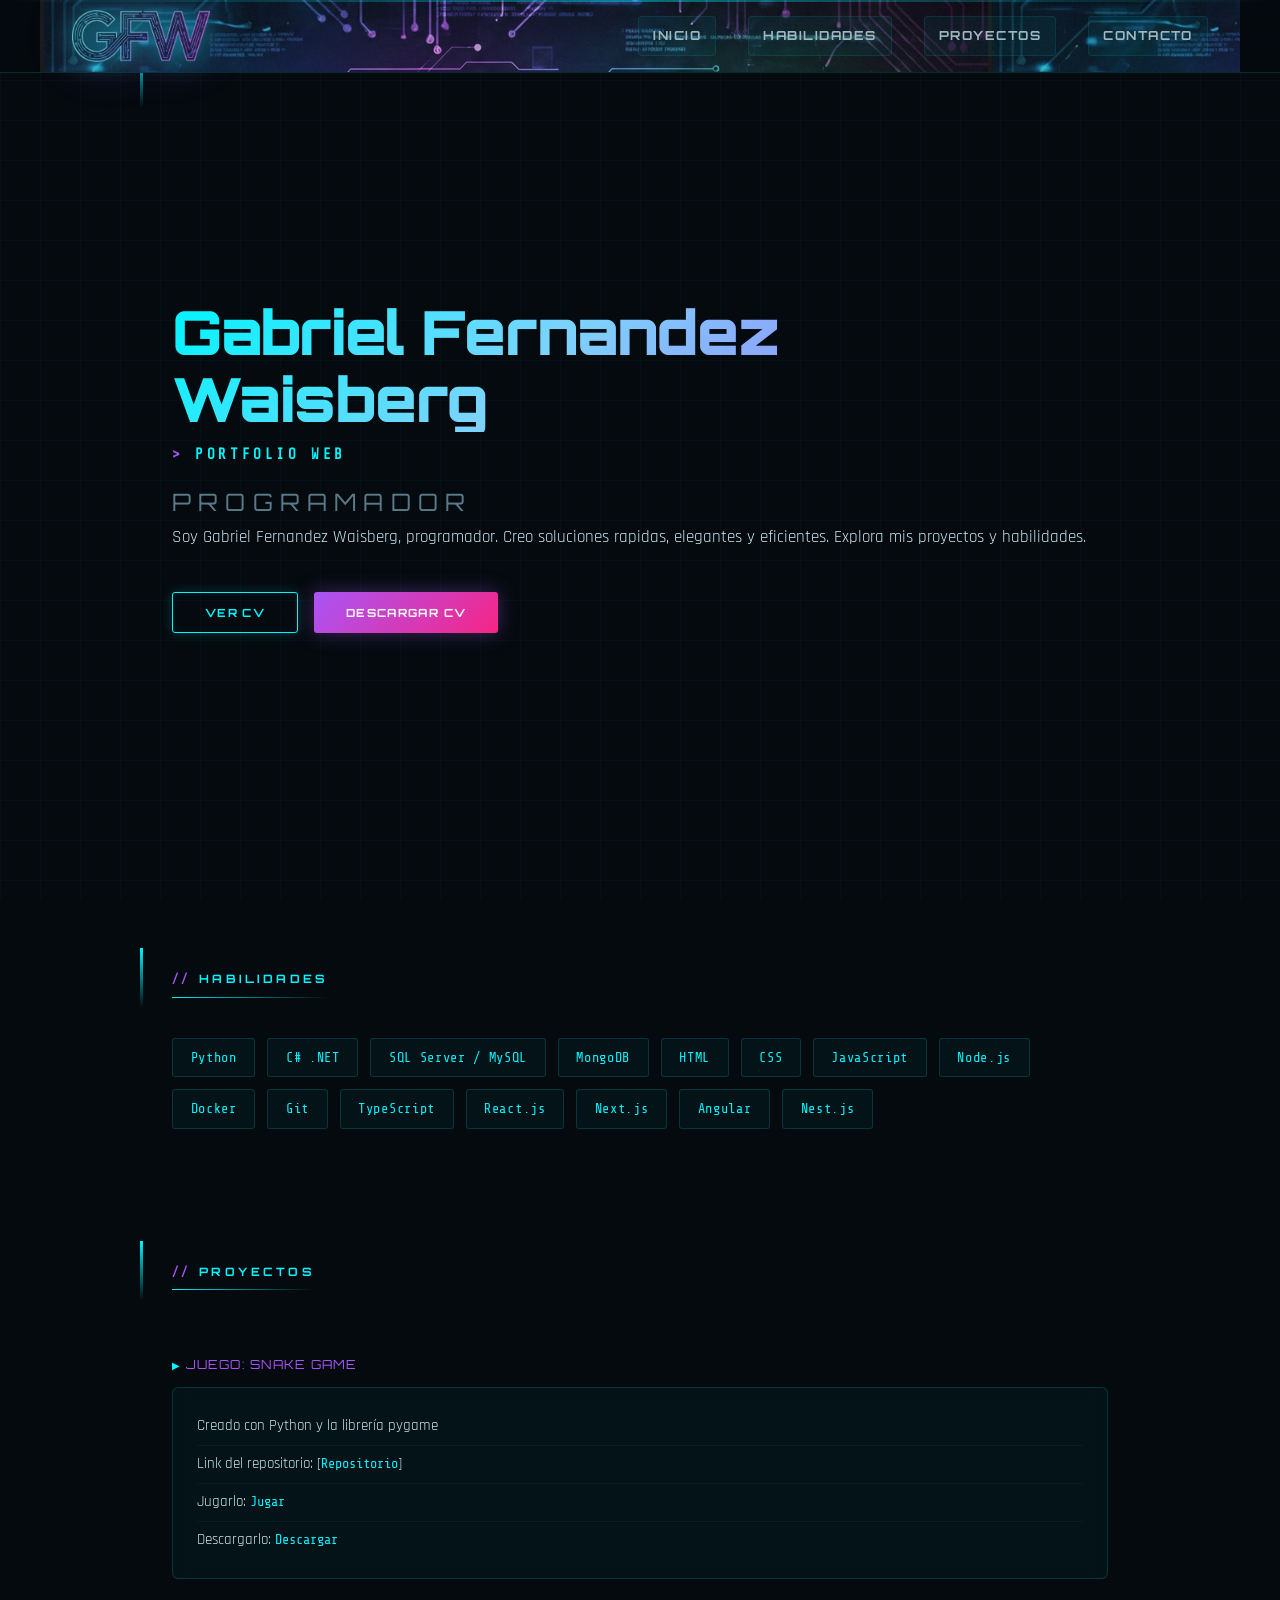
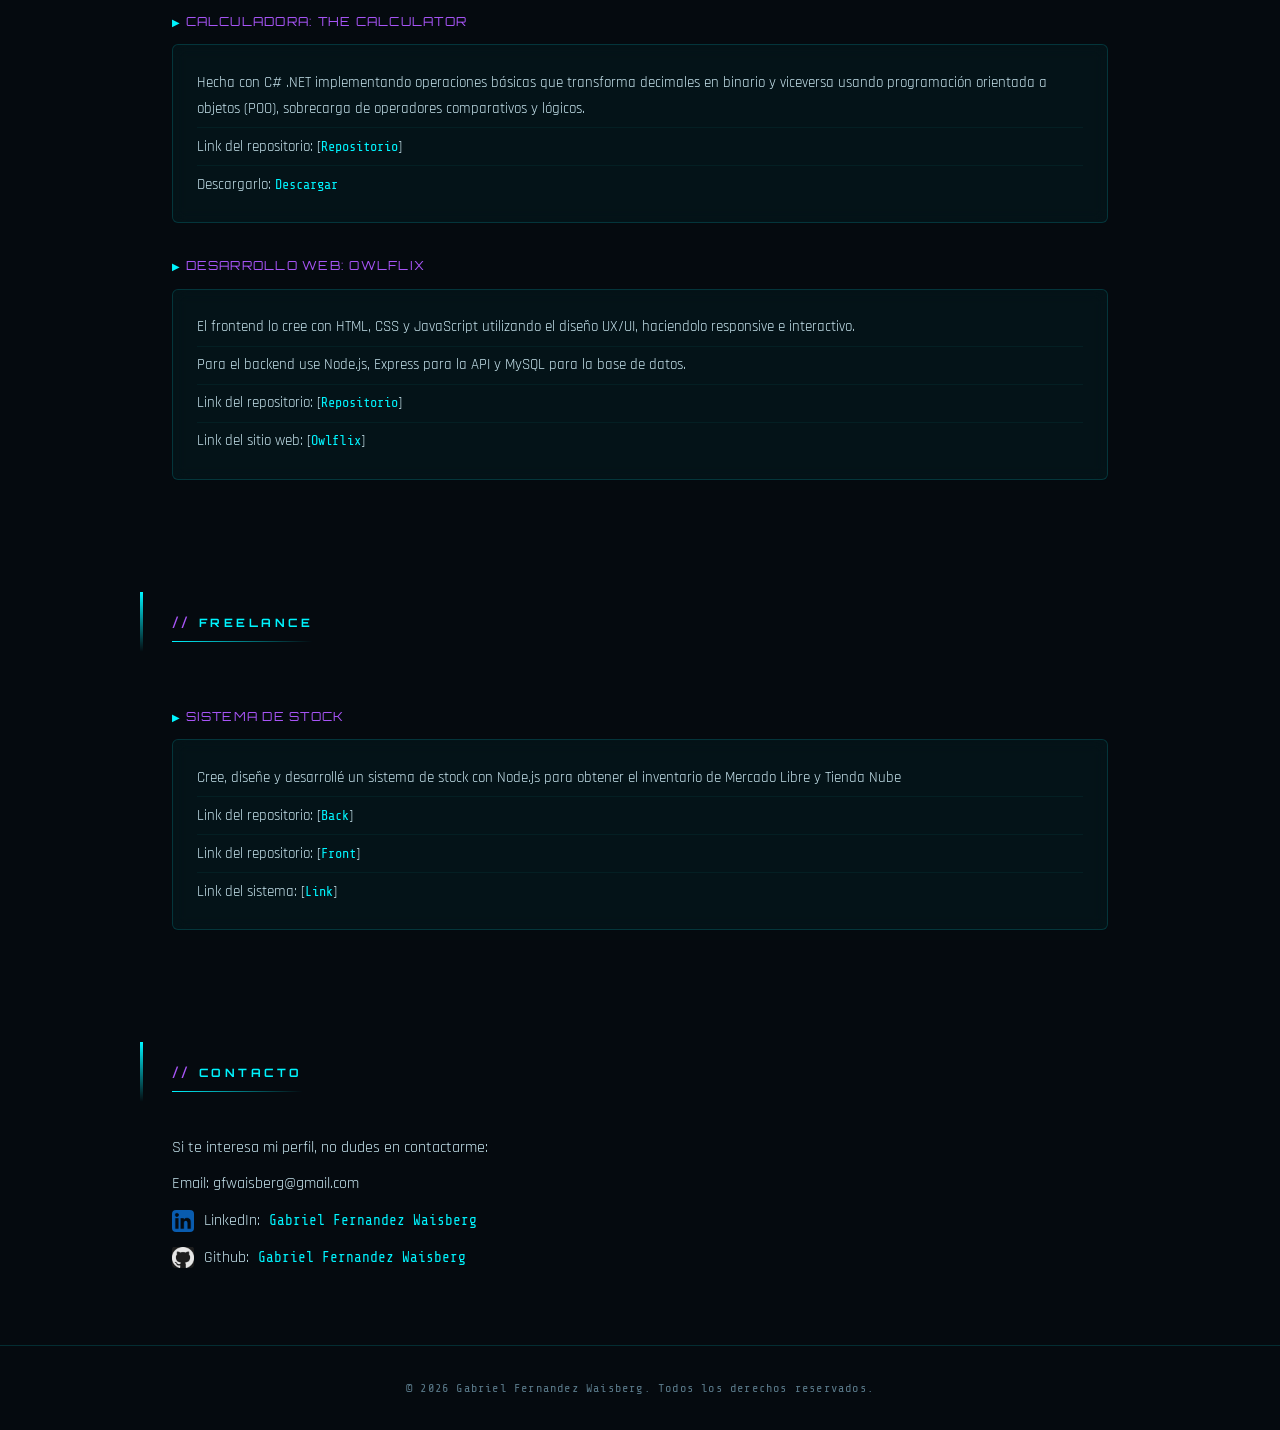
<file: index.html>
<!DOCTYPE html>
<html lang="en">

<head>
    <meta charset="UTF-8">
    <meta name="viewport" content="width=device-width, initial-scale=1.0">

    <link rel="stylesheet" href="./assets/css/style.css">
    <link rel="shortcut icon" href="./assets/img/icono.ico" type="image/x-icon">

    <title>Porfolio</title>
</head>

<body>
    <header>
        <nav>
            <div id="img-logo">
                <img src="./assets/img/logo.webp" alt="Logo">
            </div>
            <div id="redirects">
                <a href="#inicio">Inicio</a>
                <!-- <a href="#sobreMi">Acerca de</a> -->
                <a href="#habilidades">Habilidades</a>
                <a href="#proyectos">Proyectos</a>
                <a href="#contacto">Contacto</a>
            </div>
        </nav>
    </header>
    <main>
        <section id="inicio">
            <h1>Gabriel Fernandez Waisberg</h1>
            <h3>Portfolio Web</h3>
            <h2>Programador</h2>
            <p>Soy Gabriel Fernandez Waisberg, programador. Creo soluciones rapidas, elegantes y eficientes. Explora mis proyectos y habilidades.</p>
            <div>
                <button id="btn-ver">Ver CV</button>
                <button id="btn-descargar"><a href="./assets/docs/CVGabrielFernandezWaisberg.pdf"
                        download="CV Gabriel Fernandez Waisberg.pdf">Descargar CV</a></button>
            </div>
        </section>

        <section id="habilidades">
            <h4>HABILIDADES</h4>

            <ul>
                <li>Python</li>
                <li>C# .NET</li>
                <li>SQL Server / MySQL</li>
                <li>MongoDB</li>
                <li>HTML</li>
                <li>CSS</li>
                <li>JavaScript</li>
                <li>Node.js</li>
                <li>Docker</li>
                <li>Git</li>
                <li>TypeScript</li>
                <li>React.js</li>
                <li>Next.js</li>
                <li>Angular</li>
                <li>Nest.js</li>
            </ul>
        </section>

        <section id="proyectos">
            <h4>PROYECTOS</h4>
            <p>Juego: Snake Game</p>
            <ul id="juego">
                <li>Creado con Python y la librería pygame</li>
                <li>Link del repositorio: [<a href="https://github.com/GaboFW/Snake_game.git"
                        target="_blank">Repositorio</a>]</li>
                <li>Jugarlo: <a href="./proyectos/game/index.html" target="_blank">Jugar</a></li>
                <li>Descargarlo: <a href="./proyectos/game/Snake Game.zip" download="Snake Game.zip">Descargar</a></li>
            </ul>

            <p>Calculadora: The Calculator</p>
            <ul id="calculadora">
                <li>Hecha con C# .NET implementando operaciones básicas que transforma decimales en binario y viceversa
                    usando programación orientada a objetos (POO), sobrecarga de operadores comparativos y lógicos.</li>
                <li>Link del repositorio: [<a href="https://github.com/GaboFW/The-Calculator.git"
                        target="_blank">Repositorio</a>]</li>
                <li>Descargarlo: <a href="./proyectos/calculadora/The Calculator.zip"
                        download="The Calculator.zip">Descargar</a></li>
            </ul>

            <p>Desarrollo web: Owlflix</p>
            <ul id="owlflix">
                <li>El frontend lo cree con HTML, CSS y JavaScript utilizando el diseño UX/UI, haciendolo responsive e interactivo.</li>
                <li>Para el backend use Node.js, Express para la API y MySQL para la base de datos.</li>
                <li>Link del repositorio: [<a href="https://github.com/GaboFW/owlflix.git"
                        target="_blank">Repositorio</a>]</li>
                <li>Link del sitio web: [<a href="https://owlflix.vercel.app/" target="_blank">Owlflix</a>]</li>
            </ul>
        </section>
        
        <section id="experiencia">
            <h4>FREELANCE</h4>
            <p>Sistema de stock</p>
            <ul>
                <li>Cree, diseñe y desarrollé un sistema de stock con Node.js para obtener el inventario de Mercado
                    Libre y Tienda Nube</li>
                <li>Link del repositorio: [<a
                        href="https://github.com/GaboFW/Sistema_TodoPizarras/tree/main/Back">Back</a>]
                </li>
                <li>Link del repositorio: [<a
                        href="https://github.com/GaboFW/Sistema_TodoPizarras/tree/main/Front">Front</a>]</li>
                <li>Link del sistema: [<a href="https://sist-todopizarras.vercel.app/">Link</a>]</li>
            </ul>
        </section>

        <section id="contacto">
            <h4>CONTACTO</h4>
            <p>Si te interesa mi perfil, no dudes en contactarme:</p>
            <p>Email: gfwaisberg@gmail.com</p>
            <p><img src="./assets/img/logo_linkedin.png" alt="LinkedIn Logo" class="contact-icon"> LinkedIn: <a
                    href="https://www.linkedin.com/in/gabriel-fernandez-waisberg/" target="_blank">Gabriel Fernandez
                    Waisberg</a>
            </p>
            <p><img src="./assets/img/logo_github.png" alt="GitHub Logo" class="contact-icon"> Github: <a
                    href="https://github.com/GaboFW" target="_blank">Gabriel Fernandez Waisberg</a></p>
        </section>
    </main>

    <footer>
        <p>&copy; <span id="year"></span> Gabriel Fernandez Waisberg. Todos los derechos reservados.</p>
    </footer>

    <script src="./assets/js/main.js"></script>
</body>

</html>
</file>
<file: assets/css/style.css>
@import url('https://fonts.googleapis.com/css2?family=Orbitron:wght@400;600;700;900&family=Rajdhani:wght@300;400;500;600&family=Share+Tech+Mono&display=swap');

:root {
    --cyan: #00f5ff;
    --purple: #a855f7;
    --pink: #f72585;
    --dark: #050a0f;
    --dark-mid: #0a1525;
    --dark-card: #0d1f35;
    --glass: rgba(0, 245, 255, 0.04);
    --border: rgba(0, 245, 255, 0.15);
    --text: #c8e6f0;
    --muted: #5a7a8a;
    --font-display: 'Orbitron', monospace;
    --font-body: 'Rajdhani', sans-serif;
    --font-mono: 'Share Tech Mono', monospace;
}

*,
*::before,
*::after {
    box-sizing: border-box;
    margin: 0;
    padding: 0;
}

html {
    scroll-behavior: smooth;
}

body {
    background-color: var(--dark);
    color: var(--text);
    font-family: var(--font-body);
    font-size: 1.05rem;
    line-height: 1.7;
    overflow-x: hidden;
}

::-webkit-scrollbar {
    width: 6px;
}

::-webkit-scrollbar-track {
    background: var(--dark);
}

::-webkit-scrollbar-thumb {
    background: var(--cyan);
    border-radius: 3px;
}

body::before {
    content: '';
    position: fixed;
    inset: 0;
    background-image:
        linear-gradient(rgba(0, 245, 255, 0.03) 1px, transparent 1px),
        linear-gradient(90deg, rgba(0, 245, 255, 0.03) 1px, transparent 1px);
    background-size: 40px 40px;
    pointer-events: none;
    z-index: 0;
}

header {
    position: fixed;
    top: 0;
    left: 0;
    right: 0;
    z-index: 100;
    backdrop-filter: blur(16px);
    background: rgba(5, 10, 15, 0.75);
    border-bottom: 1px solid var(--border);
}

nav {
    background-image: url("../img/navbar.png");
    opacity: 0.8;
    max-width: 1200px;
    margin: 0 auto;
    padding: 0 2rem;
    height: 72px;
    display: flex;
    align-items: center;
    justify-content: space-between;
}

#img-logo {
    display: flex;
    align-items: center;
    position: relative;
}

#img-logo img {
    height: 52px;
    width: auto;
    filter: drop-shadow(0 0 12px rgba(0, 245, 255, 0.6)) drop-shadow(0 0 24px rgba(168, 85, 247, 0.3));
    transition: filter 0.3s ease, transform 0.3s ease;
}

#img-logo img:hover {
    filter: drop-shadow(0 0 20px var(--cyan)) drop-shadow(0 0 40px var(--purple));
    transform: scale(1.05);
}

#redirects {
    display: flex;
    gap: 2rem;
    align-items: center;
}

#redirects a {
    font-family: var(--font-display);
    font-size: 0.78rem;
    font-weight: 700;
    letter-spacing: 0.12em;
    text-transform: uppercase;
    color: #c8e6f0;
    text-decoration: none;
    padding: 8px 14px;
    border-radius: 4px;
    background: rgba(0, 245, 255, 0.06);
    border: 1px solid rgba(0, 245, 255, 0.12);
    transition: all 0.2s;
}

#redirects a::after {
    content: '';
    position: absolute;
    bottom: -4px;
    left: 0;
    width: 0;
    height: 1px;
    background: linear-gradient(90deg, var(--cyan), var(--purple));
    transition: width 0.3s ease;
}

#redirects a:hover {
    color: #00f5ff;
    background: rgba(0, 245, 255, 0.14);
    border-color: rgba(0, 245, 255, 0.45);
    box-shadow: 0 0 16px rgba(0, 245, 255, 0.25);
}

#redirects a:hover::after {
    width: 100%;
}

section {
    position: relative;
    z-index: 1;
    max-width: 1000px;
    margin: 0 auto;
    padding: 4rem 2rem;
}

#inicio {
    min-height: 100vh;
    display: flex;
    flex-direction: column;
    justify-content: center;
    padding-top: 96px;
}

#inicio h1 {
    font-family: var(--font-display);
    font-size: clamp(2rem, 5vw, 3.8rem);
    font-weight: 900;
    line-height: 1.1;
    letter-spacing: -0.02em;
    background: linear-gradient(135deg, var(--cyan) 0%, #7dd3fc 40%, var(--purple) 100%);
    -webkit-background-clip: text;
    -webkit-text-fill-color: transparent;
    background-clip: text;
    animation: heroFadeIn 1s ease forwards;
}

#inicio h3 {
    font-family: var(--font-mono);
    font-size: 0.9rem;
    color: var(--cyan);
    letter-spacing: 0.25em;
    text-transform: uppercase;
    margin: 0.6rem 0;
    opacity: 0;
    animation: heroFadeIn 1s ease 0.2s forwards;
}

#inicio h3::before {
    content: '> ';
    color: var(--purple);
}

#inicio h2 {
    font-family: var(--font-display);
    font-size: clamp(1rem, 2.5vw, 1.5rem);
    font-weight: 400;
    color: var(--muted);
    margin-top: 0.4rem;
    letter-spacing: 0.3em;
    text-transform: uppercase;
    opacity: 0;
    animation: heroFadeIn 1s ease 0.4s forwards;
}

#inicio div {
    display: flex;
    gap: 1rem;
    margin-top: 2.5rem;
    flex-wrap: wrap;
    opacity: 0;
    animation: heroFadeIn 1s ease 0.6s forwards;
}

#btn-ver,
#btn-descargar {
    font-family: var(--font-display);
    font-size: 0.7rem;
    font-weight: 700;
    letter-spacing: 0.12em;
    text-transform: uppercase;
    padding: 0.8rem 2rem;
    border-radius: 3px;
    cursor: pointer;
    transition: all 0.25s ease;
    position: relative;
    overflow: hidden;
}

#btn-ver {
    background: transparent;
    color: var(--cyan);
    border: 1px solid var(--cyan);
    box-shadow: 0 0 12px rgba(0, 245, 255, 0.2), inset 0 0 12px rgba(0, 245, 255, 0.05);
}

#btn-ver::before {
    content: '';
    position: absolute;
    inset: 0;
    background: var(--cyan);
    transform: translateX(-100%);
    transition: transform 0.3s ease;
    z-index: -1;
}

#btn-ver:hover {
    color: var(--dark);
    box-shadow: 0 0 24px var(--cyan);
}

#btn-ver:hover::before {
    transform: translateX(0);
}

#btn-descargar {
    background: linear-gradient(135deg, var(--purple), var(--pink));
    color: #fff;
    border: none;
    box-shadow: 0 0 20px rgba(168, 85, 247, 0.35);
}

#btn-descargar:hover {
    box-shadow: 0 0 35px rgba(168, 85, 247, 0.6);
    transform: translateY(-2px);
}

#btn-descargar a {
    color: inherit;
    text-decoration: none;
}

h4 {
    font-family: var(--font-display);
    font-size: 0.72rem;
    letter-spacing: 0.3em;
    text-transform: uppercase;
    color: var(--cyan);
    margin-bottom: 2.5rem;
    position: relative;
    display: inline-block;
}

h4::before {
    content: '//';
    color: var(--purple);
    margin-right: 0.5rem;
    font-family: var(--font-mono);
}

h4::after {
    content: '';
    position: absolute;
    bottom: -8px;
    left: 0;
    width: 100%;
    height: 1px;
    background: linear-gradient(90deg, var(--cyan), transparent);
}

/* #sobreMi {
    min-height: 20vh;
} */

#habilidades ul {
    list-style: none;
    display: flex;
    flex-wrap: wrap;
    gap: 0.75rem;
    margin-top: 0.5rem;
}

#habilidades li {
    font-family: var(--font-mono);
    font-size: 0.85rem;
    padding: 0.45rem 1.1rem;
    border: 1px solid var(--border);
    border-radius: 3px;
    background: var(--glass);
    color: var(--cyan);
    letter-spacing: 0.05em;
    transition: all 0.2s ease;
    position: relative;
    overflow: hidden;
}

#habilidades li::before {
    content: '';
    position: absolute;
    inset: 0;
    background: linear-gradient(135deg, rgba(0, 245, 255, 0.08), rgba(168, 85, 247, 0.08));
    opacity: 0;
    transition: opacity 0.2s;
}

#habilidades li:hover {
    border-color: var(--cyan);
    box-shadow: 0 0 14px rgba(0, 245, 255, 0.2);
    transform: translateY(-2px);
}

#habilidades li:hover::before {
    opacity: 1;
}

#proyectos>p {
    font-family: var(--font-display);
    font-size: 0.78rem;
    letter-spacing: 0.1em;
    color: var(--purple);
    margin-top: 2rem;
    margin-bottom: 0.75rem;
    text-transform: uppercase;
}

#proyectos>p::before {
    content: '▶ ';
    color: var(--cyan);
    font-size: 0.6rem;
}

#proyectos ul {
    list-style: none;
    border: 1px solid var(--border);
    border-radius: 6px;
    background: var(--glass);
    padding: 1.2rem 1.5rem;
    backdrop-filter: blur(8px);
    transition: border-color 0.25s, box-shadow 0.25s;
}

#proyectos ul:hover {
    border-color: rgba(0, 245, 255, 0.3);
    box-shadow: 0 4px 30px rgba(0, 245, 255, 0.07);
}

#proyectos li {
    font-size: 0.95rem;
    color: var(--text);
    padding: 0.35rem 0;
    border-bottom: 1px solid rgba(0, 245, 255, 0.05);
}

#proyectos li:last-child {
    border-bottom: none;
}

#proyectos a {
    color: var(--cyan);
    text-decoration: none;
    font-family: var(--font-mono);
    font-size: 0.85rem;
    transition: color 0.2s, text-shadow 0.2s;
}

#proyectos a:hover {
    color: var(--purple);
    text-shadow: 0 0 8px var(--purple);
}

#experiencia>p {
    font-family: var(--font-display);
    font-size: 0.78rem;
    letter-spacing: 0.1em;
    color: var(--purple);
    margin-top: 2rem;
    margin-bottom: 0.75rem;
    text-transform: uppercase;
}

#experiencia>p::before {
    content: '▶ ';
    color: var(--cyan);
    font-size: 0.6rem;
}

#experiencia ul {
    list-style: none;
    border: 1px solid var(--border);
    border-radius: 6px;
    background: var(--glass);
    padding: 1.2rem 1.5rem;
    backdrop-filter: blur(8px);
    transition: border-color 0.25s, box-shadow 0.25s;
}

#experiencia ul:hover {
    border-color: rgba(0, 245, 255, 0.3);
    box-shadow: 0 4px 30px rgba(0, 245, 255, 0.07);
}

#experiencia li {
    font-size: 0.95rem;
    color: var(--text);
    padding: 0.35rem 0;
    border-bottom: 1px solid rgba(0, 245, 255, 0.05);
}

#experiencia li:last-child {
    border-bottom: none;
}

#experiencia a {
    color: var(--cyan);
    text-decoration: none;
    font-family: var(--font-mono);
    font-size: 0.85rem;
    transition: color 0.2s, text-shadow 0.2s;
}

#experiencia a:hover {
    color: var(--purple);
    text-shadow: 0 0 8px var(--purple);
}

#contacto p {
    font-size: 1rem;
    color: var(--text);
    margin: 0.6rem 0;
    display: flex;
    align-items: center;
    gap: 0.6rem;
}

.contact-icon {
    width: 22px;
    height: 22px;
    object-fit: contain;
    border-radius: 4px;
    filter: brightness(0.9);
    transition: filter 0.2s, transform 0.2s;
}

.contact-icon:hover {
    filter: brightness(1.3) drop-shadow(0 0 6px var(--cyan));
    transform: scale(1.1);
}

#contacto a {
    color: var(--cyan);
    text-decoration: none;
    font-family: var(--font-mono);
    font-size: 0.9rem;
    transition: color 0.2s, text-shadow 0.2s;
}

#contacto a:hover {
    color: var(--purple);
    text-shadow: 0 0 10px var(--purple);
}

footer {
    position: relative;
    z-index: 1;
    border-top: 1px solid var(--border);
    padding: 2rem;
    text-align: center;
    font-family: var(--font-mono);
    font-size: 0.75rem;
    color: var(--muted);
    letter-spacing: 0.1em;
}

body::after {
    content: '';
    position: fixed;
    top: 0;
    left: 0;
    right: 0;
    height: 2px;
    background: linear-gradient(90deg, transparent, var(--cyan), transparent);
    animation: scanline 6s linear infinite;
    pointer-events: none;
    z-index: 9999;
    opacity: 0.4;
}

section::before {
    content: '';
    position: absolute;
    top: 3rem;
    left: 0;
    width: 3px;
    height: 60px;
    background: linear-gradient(180deg, var(--cyan), transparent);
}

@keyframes heroFadeIn {
    from {
        opacity: 0;
        transform: translateY(20px);
    }

    to {
        opacity: 1;
        transform: translateY(0);
    }
}

@keyframes scanline {
    0% {
        top: 0;
    }

    100% {
        top: 100vh;
    }
}

@keyframes pulse-glow {

    0%,
    100% {
        box-shadow: 0 0 12px rgba(0, 245, 255, 0.2);
    }

    50% {
        box-shadow: 0 0 28px rgba(0, 245, 255, 0.5);
    }
}

@media (max-width: 768px) {
    #redirects {
        gap: 1rem;
    }

    #redirects a {
        font-size: 0.6rem;
    }

    #img-logo img {
        height: 40px;
    }

    #inicio h1 {
        font-size: 1.9rem;
    }

    section {
        padding: 4rem 1.25rem;
    }
}

@media (max-width: 500px) {
    #redirects {
        display: none;
    }
}
</file>
